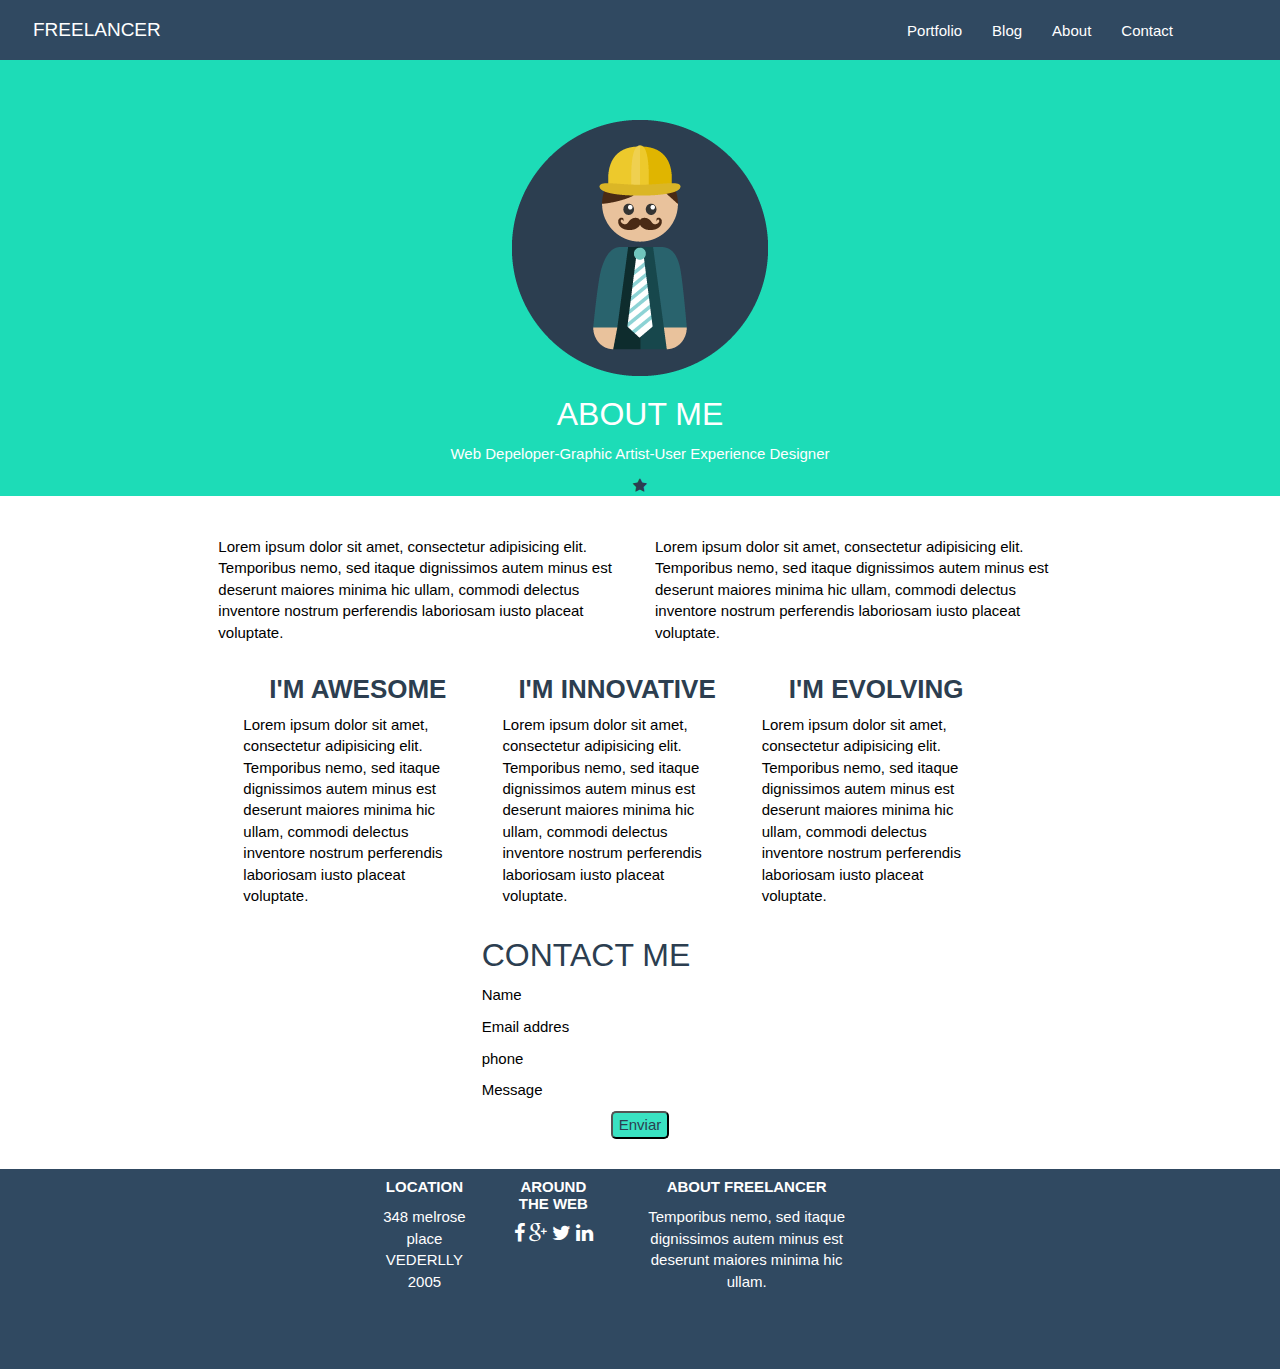
<file: about.html>
<!DOCTYPE html>
<html lang="en">
<head>
    <meta charset="utf-8">
    <meta http-equiv="X-UA-Compatible" content="IE=edge">
    <meta name="viewport" content="width=device-width, initial-scale=1">
    <meta name="description" content="">
    <meta name="author" content="">

    <title>Freelancer - About</title>
    <link href="css/bootstrap.css" rel="stylesheet">
    <link href="css/freelancer.css" rel="stylesheet">

    <!-- Custom Fonts -->
    <link href="font-awesome/css/font-awesome.min.css" rel="stylesheet" type="text/css">
    <link href="http://fonts.googleapis.com/css?family=Montserrat:400,700" rel="stylesheet" type="text/css">

    <!-- HTML5 Shim and Respond.js IE8 support of HTML5 elements and media queries -->
    <!-- WARNING: Respond.js doesn't work if you view the page via file:// -->
    <!--[if lt IE 9]>
        <script src="https://oss.maxcdn.com/libs/html5shiv/3.7.0/html5shiv.js"></script>
        <script src="https://oss.maxcdn.com/libs/respond.js/1.4.2/respond.min.js"></script>
    <![endif]-->

</head>

<body id="page-top" class="index">

    <!-- Navigation -->
    <nav class="navbar navbar-default navbar-fixed-top">
        <div class="container">
            <div class="navbar-header page-scroll">
                <!--Menu Responsive-->
                <button type="button" class="navbar-toggle" data-toggle="collapse" data-target="#bs-example-navbar-collapse-1">
                    <span class="sr-only">Toggle navigation</span>
                    <span class="icon-bar"></span>
                    <span class="icon-bar"></span>
                    <span class="icon-bar"></span>
                </button>
                <a class="navbar-brand" href="#page-top">FREELANCER</a>
            </div>

        
            <div class="collapse navbar-collapse" id="bs-example-navbar-collapse-1">
                <ul class="nav navbar-nav navbar-right">
                    <li class="hidden">
                        <a href="#page-top"></a>
                    </li>
                    <li class="page-scroll">
                        <a href="portfolio.html">Portfolio</a>
                    </li>
                     <li class="page-scroll">
                        <a href="blog.html">Blog</a>
                    </li>
                    <li class="page-scroll">
                        <a href="#about">About</a>
                    </li>
                    <li class="page-scroll">
                        <a href="#contact">Contact</a>
                    </li>
                </ul>
            </div>
        </div>
    </nav>

    
     <header>
        <div class="cont">
            <div class="row">
                <div class="col-lg-12">
                    <center>
                    <img class="img-responsive" src="img/profile.png" alt="">
                     <h2> ABOUT ME</h2>
                     <p>Web Depeloper-Graphic Artist-User Experience Designer</p>
                     <i class="fa fa-star"></i>
                    </center> 
                    
                </div>
            </div>
        </div>
    </header>

        <div class="texto">
            
            <div class="row">
                <div class="col-lg-4 col-lg-offset-2">
                    <p >Lorem ipsum dolor sit amet, consectetur adipisicing elit. Temporibus nemo, sed itaque dignissimos autem minus est deserunt maiores minima hic ullam, commodi delectus inventore nostrum perferendis laboriosam iusto placeat voluptate.</p>
                </div>
                <div class="col-lg-4">
                    <p>Lorem ipsum dolor sit amet, consectetur adipisicing elit. Temporibus nemo, sed itaque dignissimos autem minus est deserunt maiores minima hic ullam, commodi delectus inventore nostrum perferendis laboriosam iusto placeat voluptate.</p>
                </div>
               
            </div>

             <div class="col-lg-10 text-center col-lg-offset-2">
                <div class="col-lg-3">
                    <h3>I'M AWESOME</h3></b>
                    <p>Lorem ipsum dolor sit amet, consectetur adipisicing elit. Temporibus nemo, sed itaque dignissimos autem minus est deserunt maiores minima hic ullam, commodi delectus inventore nostrum perferendis laboriosam iusto placeat voluptate.</p>
                </div>
                <div class="col-lg-3">
                    <h3>I'M INNOVATIVE</h3>
                    <p>Lorem ipsum dolor sit amet, consectetur adipisicing elit. Temporibus nemo, sed itaque dignissimos autem minus est deserunt maiores minima hic ullam, commodi delectus inventore nostrum perferendis laboriosam iusto placeat voluptate.</p>
                </div><div class="col-lg-3">
                    <h3>I'M EVOLVING</h3>
                    <p>Lorem ipsum dolor sit amet, consectetur adipisicing elit. Temporibus nemo, sed itaque dignissimos autem minus est deserunt maiores minima hic ullam, commodi delectus inventore nostrum perferendis laboriosam iusto placeat voluptate.</p>
                </div>

        </div> </div>


    <div class="contac">
        
            <div class="col-lg-8 col-lg-offset-4">
                <div class="col-lg-6">
            
            <h2>CONTACT ME</h2>
            <p>Name</p>
            <p>Email addres</p>
            <p>phone</p>
            <p>Message</p>
        
    </div>
    </div>
    <center>

    <button type="button"  data-dismiss="modal">Enviar</button></center>
</div>


<div class="futter">
    

   <div class="col-lg-8 text-center col-lg-offset-3">

                <div class="col-lg-2">
                    <h5>LOCATION</h5></b>
                    <p>348 melrose place <br>
                        VEDERLLY 2005</p>
                </div>

                
                <div class="col-lg-2">
                    <h5>AROUND THE WEB</h5>
                    <i class="fa fa-facebook"></i>
                    <i class="fa fa-google-plus"></i>
                    <i class="fa fa-twitter"></i>
                    <i class="fa fa-linkedin"></i>
                    
                </div><div class="col-lg-4">
                    <h5>ABOUT FREELANCER</h5>
                    <p> Temporibus nemo, sed itaque dignissimos autem minus est deserunt maiores minima hic ullam.</p>
                </div>
</div>





<body>
    <!-- Inserta tu código aqui -->
    <script src="js/jquery.js"></script>
    <script src="js/bootstrap.min.js"></script>
    <script src="js/freelancer.js"></script>
</body>

</html>
</file>
<file: css/freelancer.css>
/* Inserta tu código aqui */


body {
    font-size: 15px;
    color: #2c3e50;
    background-color: white;
}

.container
{
	margin-left: 18px;
	margin-right: 19px;
	
}


.


 a {
 color: black;
 text-decoration: none;
}

.navbar-default {
    background-color: #304961;



}
.lista li
{
	display: inline-block;
	text-decoration: none;
}


.cont
{
background-color:#1DDCB7;
padding-top: 120px;
}

.cont h2 ,p
{
color :white;

}
.texto p
{
color: black;
text-align: left;
}

.texto
{
	padding-top: 40px;
}
.texto h3
{
	font-weight: bold;
}

.contac
{
	padding-top: 30px;
}
.contac p
{
color: black;

}
button
{
	background-color: #3AE2C2;
	border-radius: 5px;
}

.futter
{
margin-top: 30px;
	background-color: #304961;
	height: 200px;
}
.futter h5 
{
	color: white;
	font-weight: bold;
}

.futter i
{
	font-size:20px;
	color: white; 
	border-radius: 6px white;

}

.col-lg-8
{
	padding-right: 40px;
	padding-left: 40px;
}



.conte
{
	padding-top: 150px;
	background-color: #18BC9C;
	height: 200px;
}
</file>
